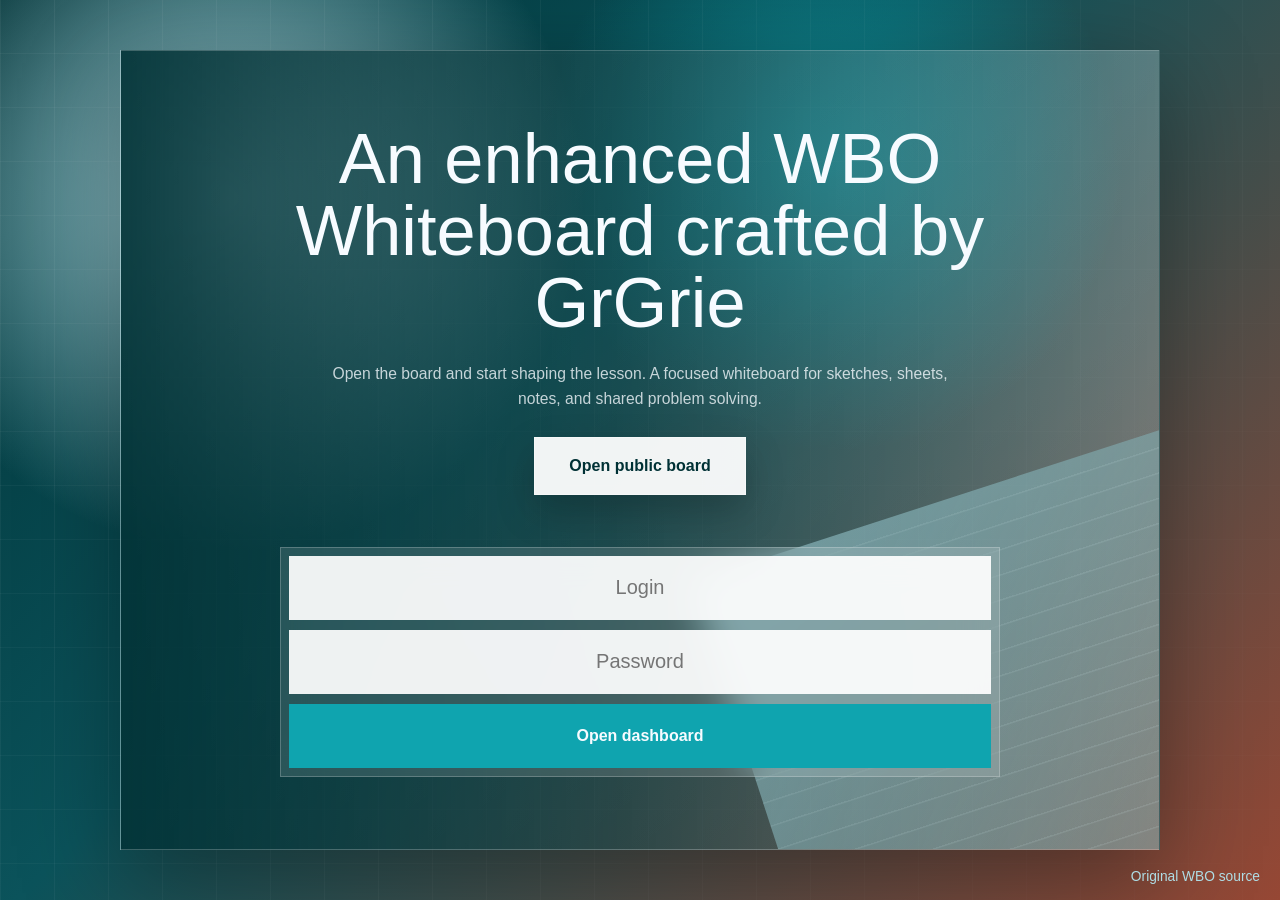
<file: client-data/index.html>
<!DOCTYPE html>
<html lang="en">
<head>
	<meta charset="utf-8" />
	<meta name="viewport" content="width=device-width, initial-scale=1" />
	<title>GrGrie Whiteboard</title>
	<link rel="icon" type="image/png" sizes="any" href="logo.png?v=20260603-1" />
	<link rel="stylesheet" href="index.css?v=20260603-7" />
	<meta name="description" content="An enhanced WBO fork crafted by GrGrie for focused online whiteboard work."/>
	<meta name="keywords" content="whiteboard,collaborative,online,draw,paint,shared,realtime,wbo,grgrie"/>
	<link rel="apple-touch-icon" href="logo.png?v=20260603-1">
</head>

<body>

<main>
	<section class="hero">
		<div class="hero-copy">
			<h1>An enhanced WBO Whiteboard crafted by GrGrie</h1>
			<p class="intro">Open the board and start shaping the lesson. A focused whiteboard for sketches, sheets, notes, and shared problem solving.</p>
		</div>

		<a href="./board.html" class="public-board">Open public board</a>

		<form action="./dashboard" method="GET" class="board-form">
			<label for="login" class="sr-only">Login</label>
			<p class="auth-error" id="authError">Only GrGrie's credentials can create a new board.</p>
			<div class="board-controls">
				<input type="text" id="login" name="login" placeholder="Login" autocomplete="username" autofocus />
				<input type="password" id="password" name="password" placeholder="Password" autocomplete="current-password" />
				<button type="submit">Open dashboard</button>
			</div>
		</form>
	</section>
</main>

<footer>
	<a href="https://github.com/rdbeach/wb" class="smallink">Original WBO source</a>
</footer>

<script>
	if (new URLSearchParams(window.location.search).get("auth") === "failed") {
		document.getElementById("authError").style.display = "block";
	}
</script>
	
</body>

</html>
</file>
<file: client-data/index.css>
* {
	box-sizing: border-box;
}

html,
body {
	min-height: 100%;
}

body {
	margin: 0;
	font-family: Inter, "Segoe UI", Arial, sans-serif;
	color: #f7fbff;
	background:
		radial-gradient(circle at 18% 22%, rgba(175, 221, 229, .95), transparent 28%),
		radial-gradient(circle at 65% 18%, rgba(15, 164, 175, .7), transparent 26%),
		linear-gradient(135deg, #003135 0%, #0b535b 42%, #964734 100%);
	overflow-x: hidden;
}

body::before {
	content: "";
	position: fixed;
	inset: 0;
	background:
		linear-gradient(90deg, rgba(255,255,255,.07) 1px, transparent 1px),
		linear-gradient(0deg, rgba(255,255,255,.055) 1px, transparent 1px);
	background-size: 54px 54px;
	mask-image: linear-gradient(120deg, rgba(0,0,0,.8), rgba(0,0,0,.15));
	pointer-events: none;
}

main {
	min-height: 100vh;
	display: grid;
	place-items: center;
	padding: 48px 24px;
	position: relative;
}

.hero {
	width: min(1040px, 100%);
	min-height: 620px;
	position: relative;
	display: grid;
	align-content: center;
	justify-items: center;
	gap: 22px;
	padding: 72px;
	background:
		linear-gradient(90deg, rgba(0,49,53,.9) 0%, rgba(0,49,53,.48) 48%, rgba(175,221,229,.22) 100%),
		linear-gradient(145deg, rgba(255,255,255,.16), rgba(255,255,255,.04));
	border: 1px solid rgba(255,255,255,.22);
	box-shadow: 0 28px 90px rgba(0,0,0,.34);
	overflow: hidden;
}

.hero::after {
	content: "";
	position: absolute;
	right: -120px;
	bottom: -160px;
	width: 520px;
	height: 520px;
	background:
		linear-gradient(135deg, rgba(175,221,229,.7), rgba(15,164,175,.22)),
		repeating-linear-gradient(0deg, transparent 0 22px, rgba(255,255,255,.18) 23px 24px);
	transform: rotate(-18deg);
	opacity: .76;
}

.hero-copy,
.board-form {
	position: relative;
	z-index: 1;
}

.hero-copy {
	text-align: center;
	display: grid;
	justify-items: center;
}

h1 {
	max-width: 800px;
	margin: 0;
	font-size: clamp(2.55rem, 5.5vw, 4.8rem);
	line-height: 1.02;
	font-weight: 300;
	text-align: center;
}

.intro {
	max-width: 660px;
	margin: 22px 0 0;
	font-size: .98rem;
	line-height: 1.6;
	color: rgba(247,251,255,.78);
}

.sr-only {
	position: absolute;
	width: 1px;
	height: 1px;
	padding: 0;
	margin: -1px;
	overflow: hidden;
	clip: rect(0, 0, 0, 0);
	white-space: nowrap;
	border: 0;
}

.board-form {
	width: min(720px, 100%);
	display: grid;
	gap: 12px;
	margin-top: 30px;
	justify-self: center;
}

.board-form label:not(.sr-only) {
	font-size: .82rem;
	text-transform: uppercase;
	letter-spacing: .16em;
	color: #afdde5;
	text-align: center;
}

.auth-error {
	display: none;
	margin: 0;
	padding: 12px 14px;
	text-align: center;
	background: rgba(150, 71, 52, .42);
	border: 1px solid rgba(255,255,255,.24);
	color: #ffffff;
}

.board-controls {
	display: grid;
	grid-template-columns: 1fr;
	gap: 10px;
	padding: 8px;
	background: rgba(255,255,255,.13);
	border: 1px solid rgba(255,255,255,.22);
	backdrop-filter: blur(18px);
}

.board-controls input {
	min-width: 0;
	height: 64px;
	padding: 0 22px;
	border: 0;
	outline: 0;
	font-size: 1.25rem;
	background: rgba(255,255,255,.92);
	color: #003135;
	text-align: center;
}

.board-controls button {
	height: 64px;
	padding: 0 28px;
	border: 0;
	background: #0fa4af;
	color: #f7fbff;
	font-size: 1rem;
	font-weight: 700;
	cursor: pointer;
}

.board-controls button:hover {
	background: #13bbc7;
}

.smallink {
	color: #afdde5;
	text-decoration: none;
}

.public-board {
	position: relative;
	z-index: 1;
	display: inline-flex;
	align-items: center;
	justify-content: center;
	min-height: 58px;
	padding: 0 34px;
	margin-top: 4px;
	border: 1px solid rgba(255,255,255,.36);
	background: rgba(255,255,255,.94);
	color: #003135;
	font-weight: 800;
	text-decoration: none;
	text-align: center;
	box-shadow: 0 16px 38px rgba(0,0,0,.22);
}

.public-board:hover {
	background: #afdde5;
	color: #003135;
}

.smallink:hover {
	color: #ffffff;
}

footer {
	position: fixed;
	right: 20px;
	bottom: 16px;
	font-size: .86rem;
	z-index: 2;
}

.dashboard-page {
	color: #003135;
	background: #eef5f6;
}

.dashboard-page::before {
	background:
		linear-gradient(90deg, rgba(0,49,53,.08) 1px, transparent 1px),
		linear-gradient(0deg, rgba(0,49,53,.06) 1px, transparent 1px);
	background-size: 42px 42px;
	mask-image: none;
}

.dashboard-main {
	display: block;
	min-height: 100vh;
	padding: 40px;
}

.dashboard-shell {
	position: relative;
	z-index: 1;
	width: min(1120px, 100%);
	margin: 0 auto;
}

.dashboard-header {
	display: flex;
	align-items: end;
	justify-content: space-between;
	gap: 24px;
	padding-bottom: 24px;
	border-bottom: 1px solid rgba(0,49,53,.18);
}

.dashboard-header h1 {
	max-width: none;
	font-size: clamp(2.2rem, 5vw, 4rem);
	text-align: left;
	color: #003135;
}

.dashboard-kicker {
	margin: 0 0 8px;
	font-size: .78rem;
	font-weight: 800;
	letter-spacing: .16em;
	text-transform: uppercase;
	color: #0f6f78;
}

.dashboard-public {
	display: inline-flex;
	align-items: center;
	justify-content: center;
	min-height: 44px;
	padding: 0 18px;
	border: 1px solid rgba(0,49,53,.2);
	background: #ffffff;
	color: #003135;
	font-weight: 800;
	text-decoration: none;
}

.dashboard-create {
	margin: 28px 0;
}

.dashboard-create label {
	display: block;
	margin-bottom: 8px;
	font-weight: 800;
	color: #315b61;
}

.dashboard-create div {
	display: grid;
	grid-template-columns: minmax(0, 1fr) auto;
	gap: 10px;
}

.dashboard-create input,
.dashboard-create button {
	min-height: 52px;
	border: 1px solid rgba(0,49,53,.2);
	font: inherit;
}

.dashboard-create input {
	min-width: 0;
	padding: 0 16px;
	background: #ffffff;
	color: #003135;
}

.dashboard-create button {
	padding: 0 24px;
	background: #0fa4af;
	color: #ffffff;
	font-weight: 800;
	cursor: pointer;
}

.dashboard-list {
	display: grid;
	gap: 10px;
}

.dashboard-board {
	display: grid;
	grid-template-columns: minmax(0, 1fr) auto;
	gap: 18px;
	align-items: center;
	min-height: 58px;
	padding: 0 16px;
	border: 1px solid rgba(0,49,53,.14);
	background: rgba(255,255,255,.86);
	color: #003135;
	text-decoration: none;
}

.dashboard-board:hover {
	border-color: #0fa4af;
	background: #ffffff;
}

.dashboard-board-name {
	overflow: hidden;
	text-overflow: ellipsis;
	white-space: nowrap;
	font-weight: 800;
}

.dashboard-board-date,
.dashboard-empty {
	color: #5c777c;
}

@media (max-width: 720px) {
	main {
		padding: 18px;
	}

	.hero {
		min-height: calc(100vh - 36px);
		padding: 78px 24px 34px;
	}

	.board-controls {
		grid-template-columns: 1fr;
	}

	.board-controls button {
		width: 100%;
	}

	.dashboard-main {
		padding: 20px;
	}

	.dashboard-header,
	.dashboard-create div,
	.dashboard-board {
		grid-template-columns: 1fr;
	}

	.dashboard-header {
		display: grid;
		align-items: start;
	}
}
</file>
